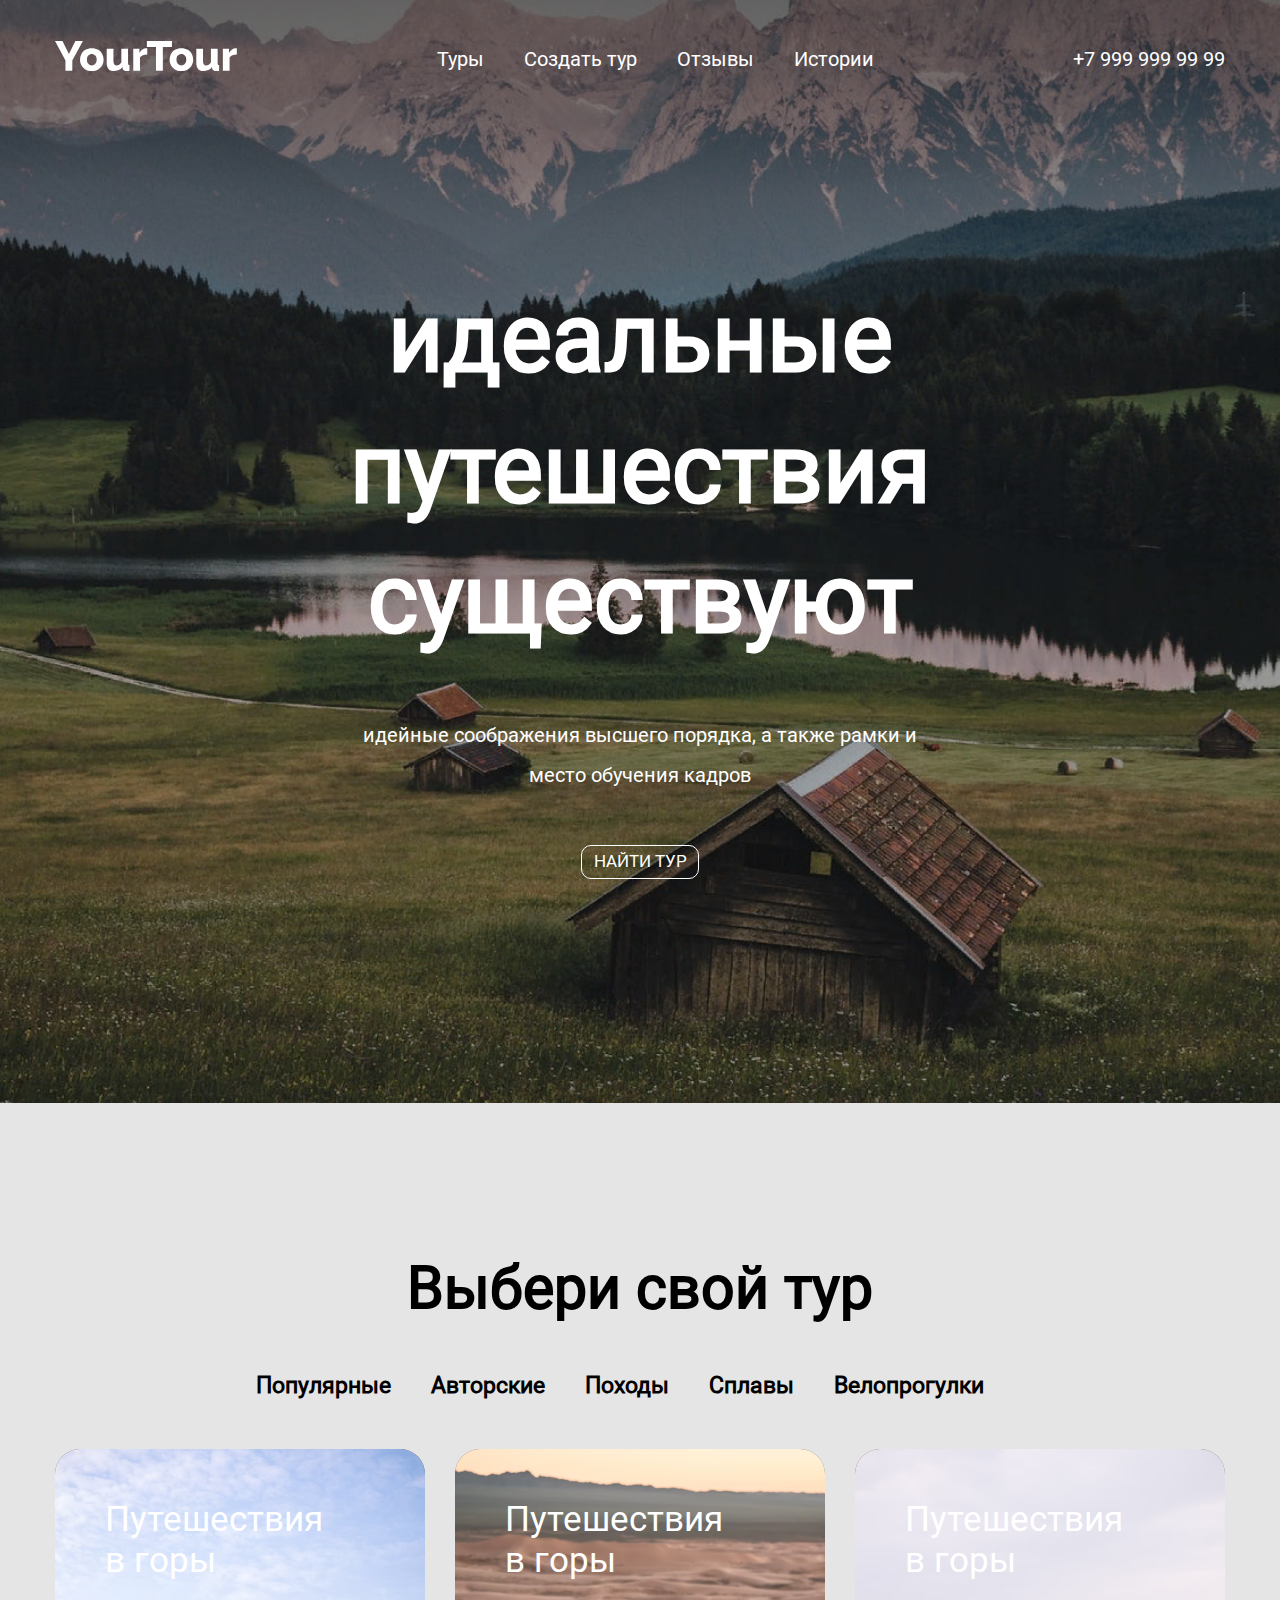
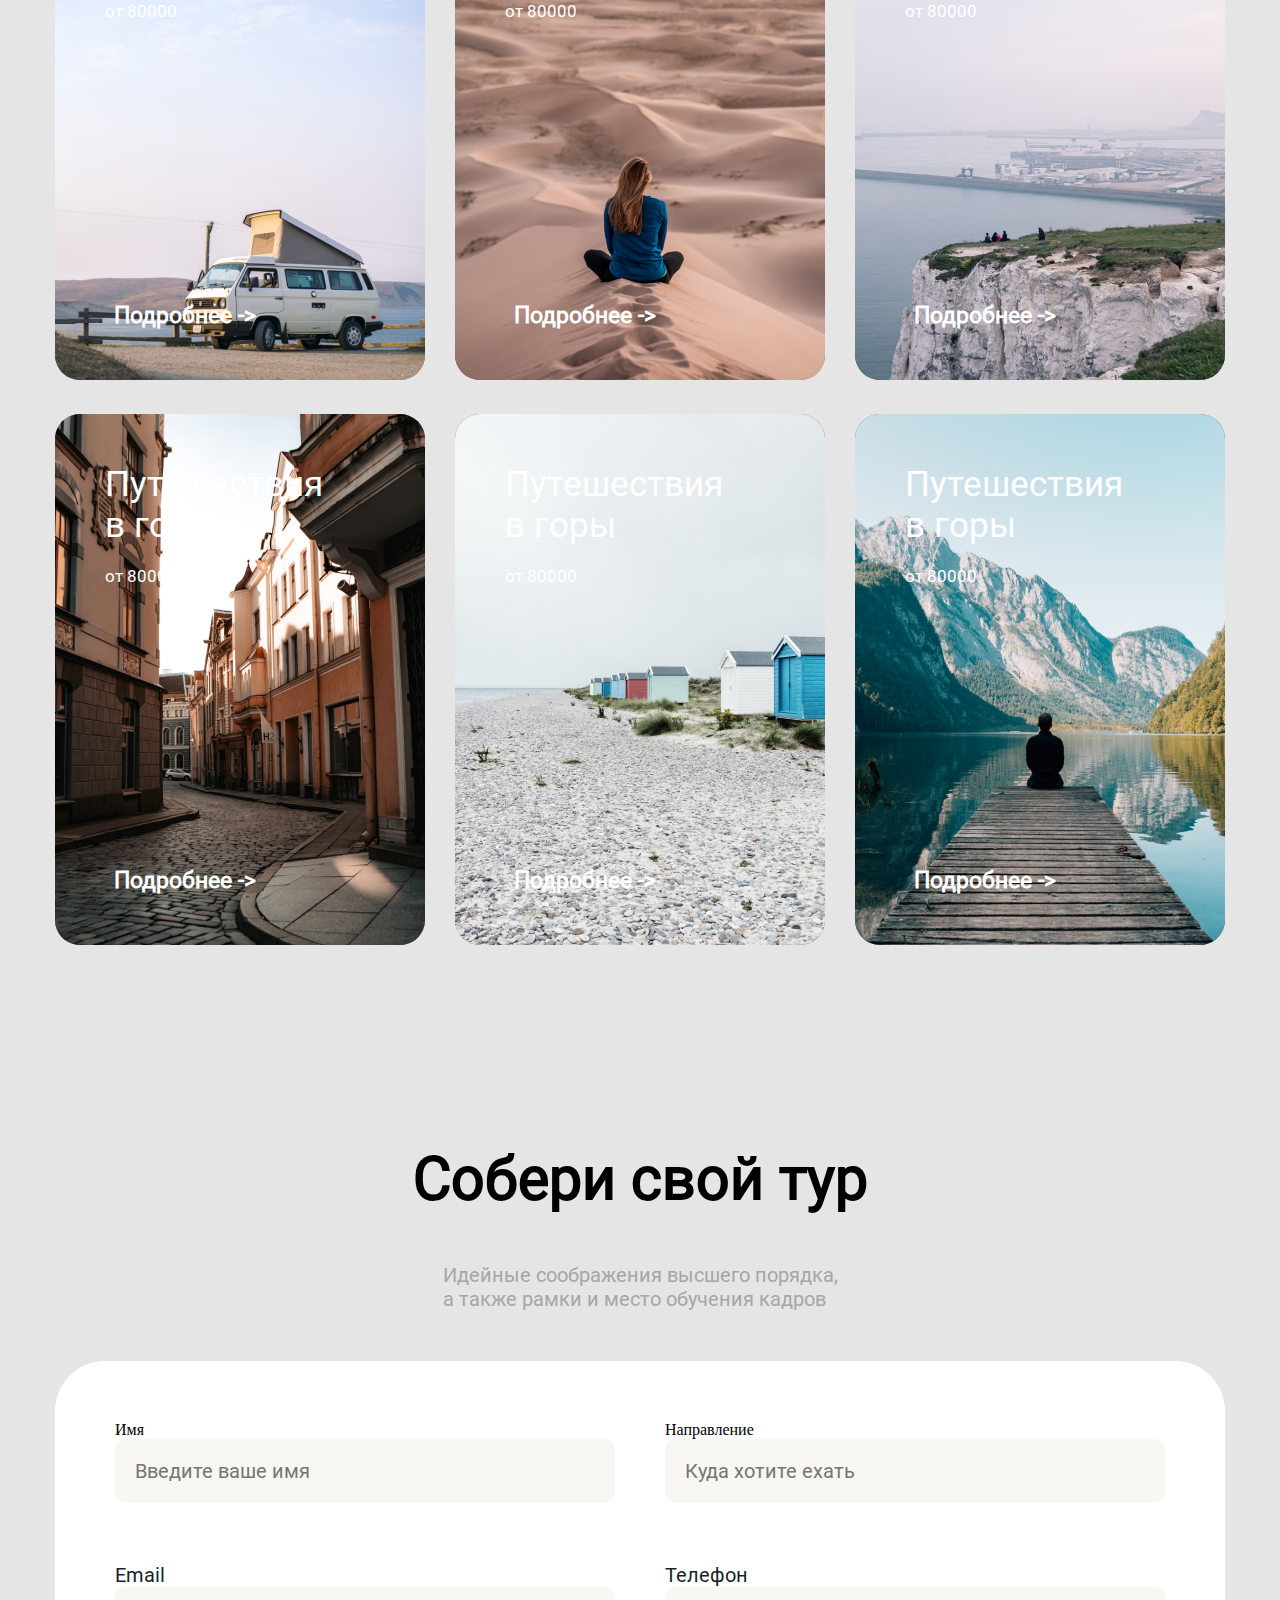
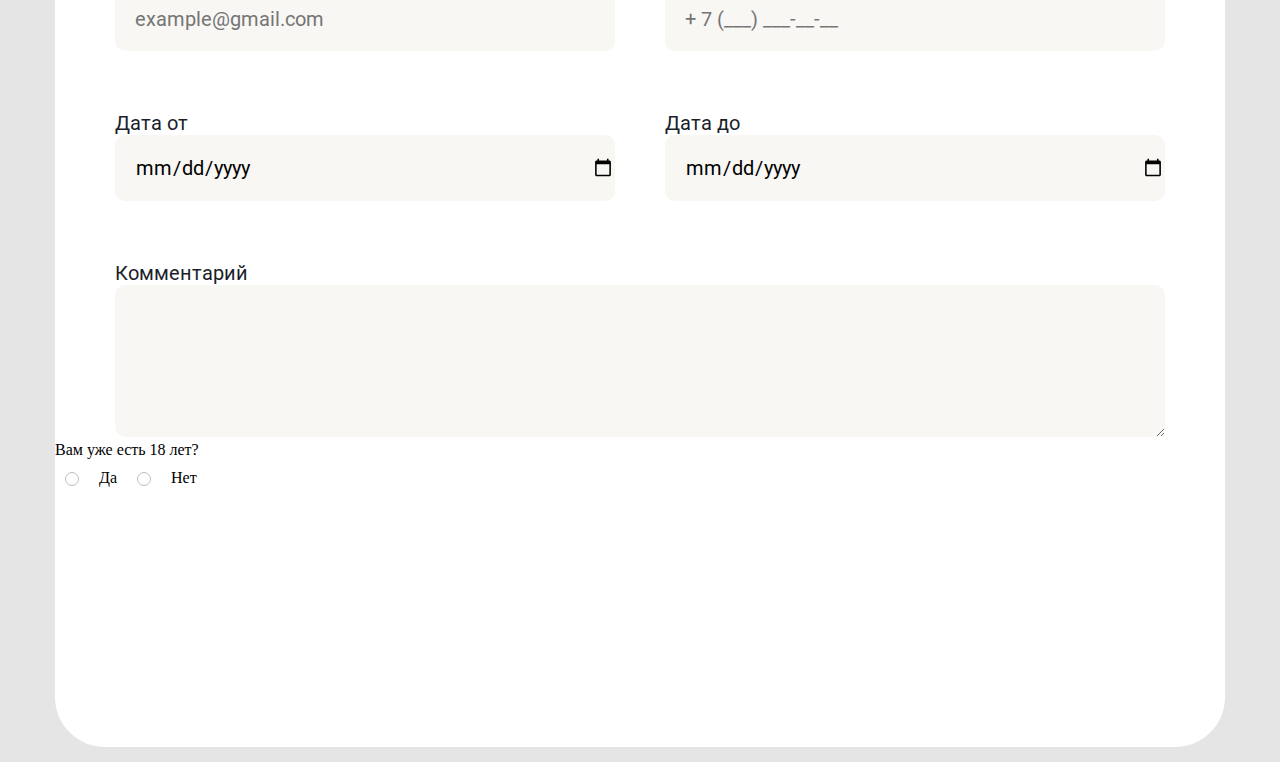
<file: SNP/index.html>
<!DOCTYPE html>
<html lang="ru">
<head>
	<meta charset="UTF-8">
	<title>FE-internship</title>
	<link rel="stylesheet" href="./assets/css/style.css" type="text/css">
</head>
<body>
	<div class="wrapper">
    <div class="yourTour__page">
        <header>
          <div class="header__container container">
            <a href="#" class="header__logo"><img src="./assets/icons/YourTour.svg" alt="logo"></a>
            <nav class="header__menu">
              <div class="menu__body">
                <ul class="head-menu__list">
                  <li class="menu__item"><a class="menu__link" href="#">Туры</a></li>
                  <li class="menu__item"><a class="menu__link" href="#">Создать тур</a></li>
                  <li class="menu__item"><a class="menu__link" href="#">Отзывы</a></li>
                  <li class><a class="menu__link" href="#">Истории</a></li>
                </ul>
              </div>          
            </nav>
            <a href="#" class="header__telephone">
              +7 999 999 99 99
            </a>
          </div>
		    </header>
        <div class="yourTourpage">
          <div class="yourTourpage__container container">
            <div class="yourTourpage__body">
                <h1 class="yourTourpage__title">идеальные<br>путешествия<br>существуют</h1>
                <p class="yourTourpage__subtitle">идейные соображения высшего порядка, а также рамки и место обучения кадров</p>
                <a href="#" class="yourTourpage__button button">Найти тур</a>
            </div>
          </div> 
        </div>
    </div>

    <main>
      <section id = "ChooseYourTour__page" class="ChooseYourTour">
        <div class="chooseyourTour__container container">
          <div class="chooseYourTour__body">
            <h2 class="chooseYourTour__title title" >Выбери свой тур</h2>
            <ul class="CYT-menu__list">
              <li class="CYT__item"><a class="CYT__link" href="#ChooseYourTour__page">Популярные</a></li>
              <li class="CYT__item"><a class="CYT__link" href="#ChooseYourTour__page">Авторские</a></li>
              <li class="CYT__item"><a class="CYT__link" href="#ChooseYourTour__page">Походы</a></li>
              <li class="CYT__item"><a class="CYT__link" href="#ChooseYourTour__page">Сплавы</a></li>
              <li class="CYT__item"><a class="CYT__link" href="#ChooseYourTour__page">Велопрогулки</a></li>
            </ul>
            <ul class="CYT__Panels">
              <li class="CYT__panel">
                <img src="./assets/icons/card tour photo-1.jpg">
                <span class="panel_text">Путешествия<br>в горы</span>
                <span class="panel__text">от 80000</span>
                <span class="panel__btn btnbtn">Подробнее -></span>
              </li>
              <li class="CYT__panel">
                <img src="./assets/icons/card tour photo-2.jpg">
                <span class="panel_text">Путешествия<br>в горы</span>
                <span class="panel__text">от 80000</span>
                <span class="panel__btn btnbtn">Подробнее -></span>
              </li>
              <li class="CYT__panel">
                <img src="./assets/icons/card tour photo-3.jpg">
                <span class="panel_text">Путешествия<br>в горы</span>
                <span class="panel__text">от 80000</span>
                <span class="panel__btn btnbtn">Подробнее -></span>
              </li>
              <li class="CYT__panel">
                <img src="./assets/icons/card tour photo-4.jpg">
                <span class="panel_text">Путешествия<br>в горы</span>
                <span class="panel__text">от 80000</span>
                <span class="panel__btn btnbtn">Подробнее -></span>
              </li>
              <li class="CYT__panel">
                <img src="./assets/icons/card tour photo-5.jpg">
                <span class="panel_text">Путешествия<br>в горы</span>
                <span class="panel__text">от 80000</span>
                <span class="panel__btn btnbtn">Подробнее -></span>
              </li>
              <li class="CYT__panel">
                <img src="./assets/icons/card tour photo-6.jpg">
                <span class="panel_text">Путешествия<br>в горы</span>
                <span class="panel__text">от 80000</span>
                <span class="panel__btn btnbtn">Подробнее -></span>
              </li>
            </ul>
          </div>
        </div>
      </section>

      <section id="assembleYourTour" class="assembleyourtour">
        <div class="assembleyourtour__container container">
          <div class="assembleyourtour__body">
            <h2 class="assembleyourtour__title title">Собери свой тур</h2>
            <p class="assembleyourtour__description description">Идейные соображения высшего порядка,<br>а также рамки и место обучения кадров</p>

            <div class="AYT__form">
              <div class="AYT__form__items">
                <div class="AYT__form__item">
                  <p class=".AYT__item__label">Имя</p>
                  <input type="text" placeholder="Введите ваше имя">
                </div>
                <div class="AYT__form__item">
                  <p class=".AYT__item__label">Направление</p>
                  <input name="city" list="cities" placeholder="Куда хотите ехать"/>
                <datalist id="cities">
                  <option value="Москва" />
                  <option value="Лондон" />
                  <option value="Берлин" />
                  <option value="Нью-Йорк" />
                  <option value="Буэнос-Айрес" />
                </datalist>
                </div>
                <div class="AYT__form__item">
                  <p class="AYT__item__label">Email</p>
                  <input type="text" placeholder="example@gmail.com">
                </div>
                <div class="AYT__form__item">
                  <p class="AYT__item__label">Телефон</p>
                  <input type="tel" placeholder="+ 7 (___) ___-__-__">
                </div>
                <div class="AYT__form__item">
                  <p class="AYT__item__label">Дата от</p>
                  <input type="date">
                </div>
                <div class="AYT__form__item">
                  <p class="AYT__item__label">Дата до</p>
                  <input type="date">
                </div>
                <div class="AYT__form__komm">
                  <p class="AYT__item__label">Комментарий</p>
                  <textarea></textarea>
                </div>
              </div>
              <div class="AYT__form__panel">
                <p>Вам уже есть 18 лет?</p>
                <ul class="radio-group">
                  	    <li>
                  	        <input id="choice-a" name="g" type="radio">
                  	          <label for="choice-a">
                  	              <span><span></span></span>
                  	                Да
                  	          </label>
                  	    </li>
                  	    <li>
                  	        <input id="choice-b" name="g" type="radio">
                  	          <label for="choice-b">
                  	              <span><span></span></span>
                  	                Нет
                  	          </label>
                  	    </li>
                </ul>
            </div>
          </div>
          </div>
        </div>
      </section>
    </main>
	</div>
</body>
</file>
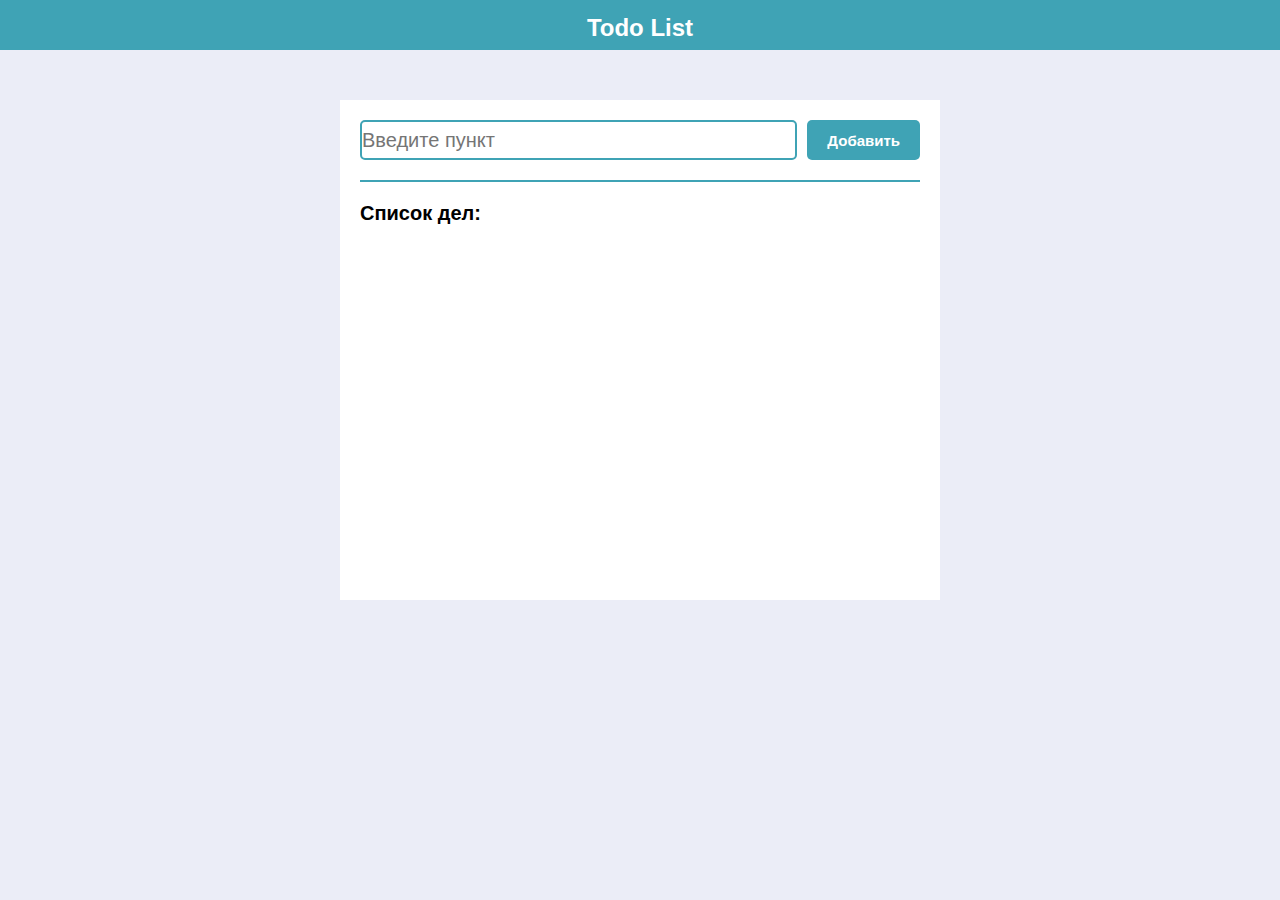
<file: todo_list/index.html>
<!DOCTYPE html>
<html lang="en">
<head>
  <meta charset="UTF-8">
  <meta http-equiv="X-UA-Compatible" content="IE=edge">
  <meta name="viewport" content="width=device-width, initial-scale=1.0">
  <link rel="stylesheet" href="./style.css">
  <title>Список дел Todo list</title>
</head>
<body>
  <header>
    <div class="wrapper">
      <h1><a href="#">Todo List</a></h1>
    </div>
  </header>
  <main>
    <div class="wrapper">
      <section class="todo">

        <div class="todo__header">
          <input type="text" name="" id="todo__input" placeholder="Введите пункт">
          <button class="btn" id="todo__add">Добавить</button>
        </div>

        <div class="todo-body">
          <h4>Список дел:</h4>
          <ul class="todo__list"></ul>
        </div>

      </section>
    </div>
  </main>
  <script src="./app.js"></script>
</body>
</html>
</file>
<file: SNP/assets/css/style.css>
@font-face {
    font-family: 'Roboto';
    font-style: normal;
    src: url('../fonts/Roboto/Roboto-Regular.ttf');
}


*, *::before, *::after {
    margin: 0;
    padding: 0;
    border: 0;
    box-sizing: border-box;
  }

ul, ol, li {
    list-style-type: none;
}
h1, h2, h3, h4, h5, h6 {
    font-weight: inherit;
    font-size: inherit;
}
.wrapper {
	min-height: 100%;
	overflow: hidden;
	display: flex;
	flex-direction: column;
}
.container {
	max-width: 1170px;
	padding: 15px;
	margin: 0px auto;
	box-sizing: content-box;
}
body {
   background-color:  #E5E5E5;
}
.title {
    font-family: 'Roboto', sans-serif;
    font-weight: 700;
    font-size: 59px;
    color: #000;
}
.button {
	display: block;
	text-transform: uppercase;
	font-family:'Roboto', sans-serif;
	font-size: 17px;
	font-weight: 400;
	text-align: center;
	color: #fff;
    padding: 5px;
}

.yourTour__page {
    background-image: url(../img/header-img.jpg);
    background-size: cover;
     -moz-background-size: cover;
    background-position: center;
    
}


/*Header*/
header {
    position:relative;
    width: 100%;
    left: 0;
    top: 0;
    z-index: 50;
  }
.header__logo {
	font-size: 25px;
	font-weight: 600;
    color: #000;
}
.header__container {
	display: flex;
	min-height: 88px;
	align-items: center;
	justify-content: space-between;
}
.header__menu {
	display: flex;
	justify-content: space-between;
} 
.head-menu__list {
	display: flex;	
	flex-wrap: wrap;
}
.menu__item {
	margin: 0px 40px 0px 0px;
}

.menu__link {
    font-family: 'Roboto', sans-serif;
    text-decoration: none;
    font-weight: 400;
	font-size: 20px;
    font-weight: calc(42 / 20 * 100%);
	color: #fff;
}
.menu__link:hover {
    border-bottom: 2px solid #fff;
}
main {
  flex: 1 1 auto;
 }
.header__telephone {
    font-family: 'Roboto', sans-serif;
    text-decoration: none;
	font-size: 20px;
    font-weight: 400;
	color: #fff;
}
/*yourTourPage*/
.yourTourpage {
    position:relative;

 }
  
 .yourTourpage__body {
    padding: 140px 0 209px 0;
    position: relative;
    z-index: 2;
    display: flex;
    flex-direction: column;
    align-items: center;
 }
  
 .yourTourpage__body > *:not(:last-child) {
    padding: 0 0 50px 0;
 }

 .yourTourpage__title {
    text-align: center;
    max-width: 768px;
    font-family: 'Roboto', sans-serif;
    font-size: 96px;
    font-weight: 700;
    line-height: calc(82 / 60 * 100%);
    color: #fff;
 }
  
 .yourTourpage__subtitle {
    text-align: center;
    max-width: 562px;
    font-family: 'Roboto', sans-serif;
    font-weight: 400;
	font-size: 20px;
    line-height: calc(44 / 22 * 100%);
	color: #fff;
 }

.yourTourpage__button {
    border: 1px solid #fff;
    text-decoration: none;
    border-radius: 10px;
    padding: 5px, 20px, 5px, 20px;
    height: 34px;
    min-width: 118px;
} 
.yourTourpage__button:hover {
    text-decoration: none;
    color: #000;
	background-color: #fff;
}



 /*ChooseYourTour*/
 .ChooseYourTour {
    position:relative;
 }
 .chooseYourTour__body {
    padding: 135px 0 135px 0;
    position: relative;
    z-index: 2;
    display: flex;
    flex-direction: column;
    align-items: center;
 }
  
 .chooseYourTour__body > *:not(:last-child) {
    padding: 0 0 50px 0;
 }

 .CYT-menu__list {
     display: flex;
     flex-wrap: wrap;
 }
.CYT__item {
  margin: 0px 40px 0px 0px;  
} 
.CYT__link {
    font-family: 'Roboto', sans-serif;
    font-weight: 700;
	font-size: 23px;
    text-decoration: none;
    font-weight: calc(42 / 20 * 100%);
	color: #000;
}
.CYT__link:hover {
    border-bottom: 2px solid #000;
    transition: all 0,3s;
}
.CYT__link:active {
    border-bottom: 2px solid #EFA501;
    color: #EFA501;
}
.CYT__Panels {
    display: flex;
    justify-content: space-between;
    flex-wrap: wrap;
}
.CYT__panel {
    position: relative;
    display: inline-block;
    cursor: pointer;
}

.CYT__panel img {
    background: linear-gradient(360deg, rgba(0, 0, 0, 0.6) 0%,
    rgba(0, 0, 0, 0.08) 48.44%, rgba(0, 0, 0, 0.6) 100%);
}
.panel_text {
    left: 0;
    position: absolute;
    top: 50px;
    width: 100%;
    left: 50px;
    font-family: 'Roboto', sans-serif;
    font-size: 35px;
    font-weight: 500;
    color: #fff;
}
.panel__text {
    left: 0;
    position: absolute;
    top: 152px;
    width: 100%;
    left: 50px;
    font-family: 'Roboto', sans-serif;
    font-size: 17px;
    font-weight: 400;
    color: #fff;
}
.panel__btn {
    display: flex;
    justify-content: center;
    max-width: 199px;
    max-height: 42;
    text-align: center;
}
.btnbtn {
    left: 0;
    position: absolute;
    top: 453px;
    width: 100%;
    left: 30px;
    font-family: 'Roboto', sans-serif;
    font-size: 23px;
    font-weight: 700;
    color: #fff;
}
.CYT__panel:hover img {
    box-shadow: 0px 2px 5px 2px rgba(0,0,0,0.6);
}
.CYT__panel:hover .panel__btn {
    border: 1px solid #286562;
    background-color: #286562;
    border-radius: 50px; 
    transition: all 0,3s ease 0;
}

.CYT__panel img {
    max-width: 370px;
    max-height: 531px;
    border-radius: 25px;
background-size: cover;
-moz-background-size: cover;
background-position: center;
    margin-bottom: 30px;
}




/*assembleyourtour*/
.assembleyourtour {
    position:relative;
 }
.assembleyourtour__body {
    /*padding: 654px 0 653px 0;*/
    position: relative;
    z-index: 3;
    display: flex;
    flex-direction: column;
    align-items: center;
}
.assembleyourtour__body > *:not(:last-child) {
    padding: 0 0 50px 0;
 }
.description {
    font-family: 'Roboto', sans-serif;
    font-size: 20px;
    font-weight: 400;
    color: #A6A6A6;
}
.AYT__form {
    width: 100%;
    min-height: 986px;
    border-radius: 50px;
    background-color: #fff;
}
.AYT__form__items {
margin-left: 60px;
   max-width: 1050px;
   box-sizing: content-box; 
   display: flex;
   justify-content: space-between;
   align-items: center;
   flex-wrap: wrap; 
}
.AYT__form__item {
    margin-top: 60px;
    width: 500px;
    min-width: 278px;
}
.AYT__item__label {
    color:#1B1F2B;
    font-family: 'Roboto', sans-serif;
    font-size: 20px;
}
.AYT__form__komm {
    margin-top: 60px;
    width: 100%;
}
input {
    background-color: #F9F7F4;
	border-radius: 10px;	
	padding: 20px 0px 20px 20px;
	flex: 1 1 auto;
	max-height: 68px;
    width: 100%;
	font-family: 'Roboto',sans-serif;
	font-size: 20px;
}
textarea{
	border-radius: 10px;	
	background-color: #F9F7F4;
	padding: 20px 0px 20px 20px;
	font-family: 'OpenSans-Bold',sans-serif;
	font-size: 20px;
	flex: 0 1 100%;;
	height: 152px;
    width: 100%;
    min-width: 278px;
}
.radio-group {
    display: flex;
}
	ul.radio-group li {
    	    position: relative;
    	    list-style: none;
    	    padding: 10px;
    	}
    	 
    	input[type="radio"] {
    	  opacity: 0;
    	  position: absolute;
    	}
    	 
    	/* Соответствует прямому потомку лейбла, которому предшествует a
    	   радио-кнопка */
    	input[type="radio"] + label > span {
    	  position: relative;
    	  border-radius: 12px;
    	  width: 14px;
    	  height: 14px;
    	  background-color: #FFFFFF;
    	  border: 1px solid #bcbcbc;
    	  margin: 0 1em 0 0;
    	  display: inline-block;
    	  vertical-align: middle;
    	}
    	 
    	 
    	 
    	/* Соответствует промежутку, содержавшему прямым потомком
    	   из лейбла, которому предшествует проверенная радио-кнопка */
    	input[type="radio"]:checked + label > span span {
    	   display: inline-block;
    	    width: 6px;
    	    height: 6px;
    	    position: absolute;
    	    left: 3px;
    	    top: 3px;
    	    border-radius: 4px;
    	    border: none;
    	    background: #286562;
    	}






@media(max-width: 1024px){
    .CYT__Panels {
    display: flex;
    justify-content: space-between;
    align-items: center;
    flex-wrap: wrap;
    }
    .CYT__panel img {
        min-width: 450px;
    }
}


@media(max-width: 360px) {
    .yourTourpage__title {
        font-size: 34px;
    }
    .yourTourpage__subtitle {
        font-size: 16px;
    }
    .head-menu__list {
        display: none;
    }
    .yourTour__page { 
        max-height: 488px;
    }
    .yourTourpage__subtitle {
        font-size: 16px;
    }
    .CYT__Panels {
        display: flex;
        justify-content: space-evenly;
        align-items: center;
        flex-wrap: wrap;
        }
    .CYT__panel img {
        min-width: 318px;
    } 
}
</file>
<file: todo_list/style.css>
* {
  padding: 0;
  margin: 0;
  box-sizing: border-box;
  font-family: sans-serif;
}
a {
  text-decoration: none;
}
body {
  background-color: #ebedf7;
}

.wrapper {
  max-width: 600px;
  margin: auto;
}

header {
  position: fixed;
	width: 100%;
	left: 0;
	top: 0;
	z-index: 50;
  height: 50px;
  background: #3fa3b5;
  display: flex;
  color: #fff;
}

header h1 a{
  color: #fff;
  font-size: 24px;
  font-weight: 800;
}

.todo {
  min-height: 500px;
  width: 100%;
  background-color: #fff;
  margin-top: 100px;
  padding: 20px;
}

.todo__header {
  display: flex;
  gap: 10px; 
  /*row-gap устанавливает расстояние между строками сетки элемента
  column-gap задаёт расстояние между колонками в многоколоночном тексте
  gap = row-gap and column-gap*/
  padding-bottom: 20px;
  margin-bottom: 20px;
  border-bottom: 2px solid #3fa3b5;
}
.btn {
  padding: 10px 20px;
  font-size: 15px;
  max-height: 40px;
  background-color: #3fa3b5;
  color: #fff;
  border: none;
  border-radius: 5px;
  font-weight: 700;
  transition: background-color .25s ease-in-out;
  cursor: pointer;
}

.btn:hover {
  background-color: #fff;
  color: #3fa3b5;
  outline: 1px solid #3fa3b5;
}
input[type=text] {
  display: flex;
  width: 100%;
  height: 40px;
  font-size: 20px;
  border: 2px solid #3fa3b5;
  border-radius: 5px;
}
input[type=text]:focus {
  border: 2px solid #3fa3b5;
}
h4 {
  font-size: 20px;
  margin-bottom: 10px;
}
#todo__list {
  list-style: none;/*Отменить маркеры для списка*/
}

.todo__item {
  width: 100%;
  border: 2px solid #3fa3b5;
  border-radius: 5px;
  padding: 10px;
  display: flex;
  justify-content: space-between;
  align-items: center;
  margin-bottom: 10px;
}
ul {
  list-style: none;
}
.todo__item input[type="checkbox"] {
  height: 20px;
  width: 20px;
}

.todo__remove {
  font-size: 18px;
  padding: 4px 10px;
  background-color: #b53f51;
  color: #fff;
  border: none;
  border-radius: 5px;
  cursor: pointer;
  font-weight: 1000;
  transition: background-color .25s ease-in-out;
}

.todo__remove:hover {
  color: #b53f51;
  background-color:#fff;
  outline: 1px solid #b53f51;
}
</file>
